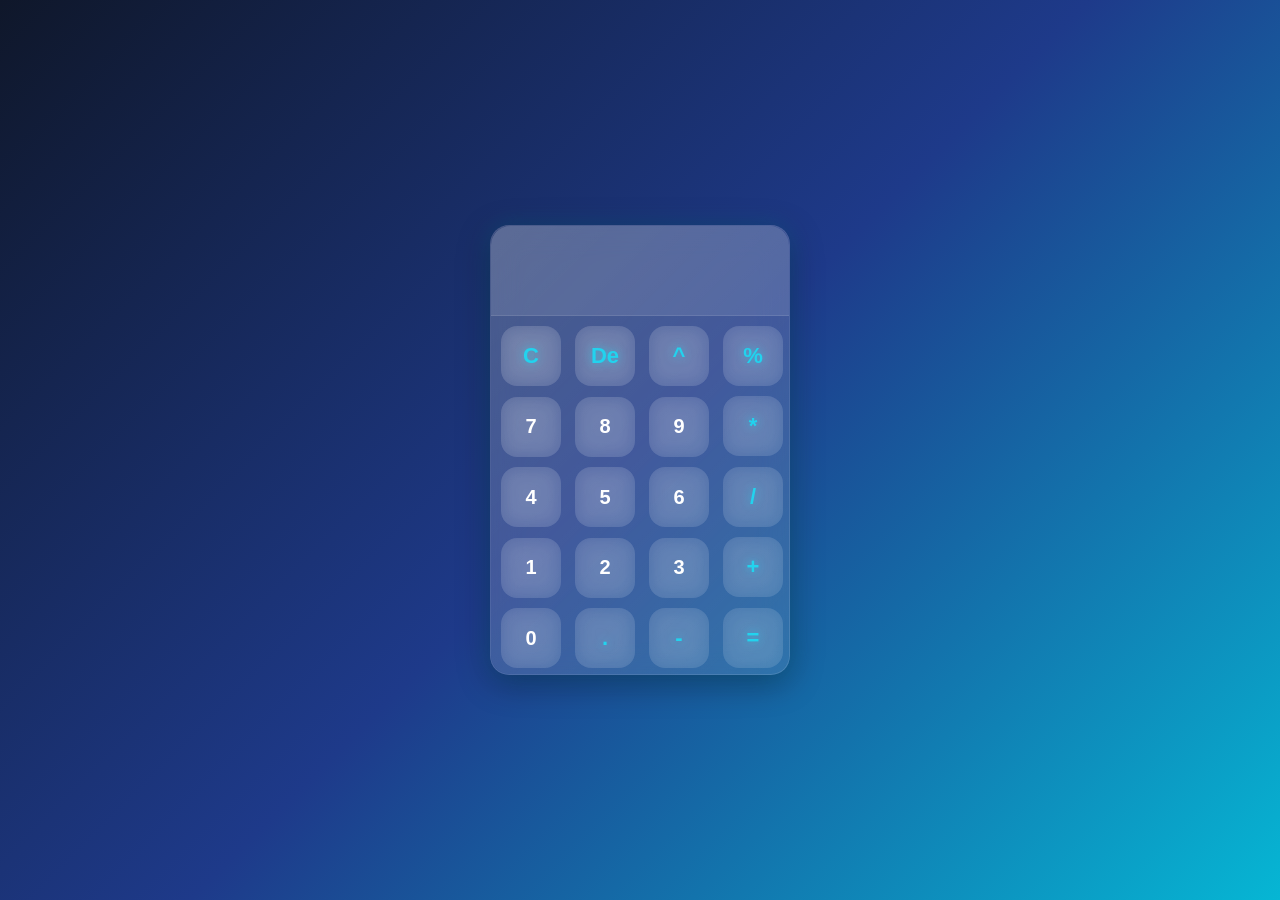
<file: favourcalculator.html>
<!DOCTYPE html>
<html lang="en">
<head>
    <meta charset="UTF-8">
    <meta name="viewport" content="width=device-width, initial-scale=1.0">
    <title>Favour Calculator</title>

    <link rel="stylesheet" href="favourcalculator.css">
</head>
<body>
    
    <div class="container">
        <div class="calculator-app">
            <div class="display-input-output">
                
            </div>

            <div class="input-keys" id="input-keys1">
                <input class="operators" type="button" value="C">
                <input class="operators" type="button" value="De">
                <input class="operators" type="button" value="^">
                <input class="operators" type="button" value="%">
            </div>

            <div class="input-keys" id="input-keys2">
                <input type="button" value="7">
                <input type="button" value="8">
                <input type="button" value="9">
                <input class="operators" type="button" value="*">
            </div>

            <div class="input-keys" id="input-keys3">
                <input type="button" value="4">
                <input type="button" value="5">
                <input type="button" value="6">
                <input class="operators" type="button" value="/">
            </div>

            <div class="input-keys" id="input-keys4">
                <input type="button" value="1">
                <input type="button" value="2">
                <input type="button" value="3">
                <input class="operators" type="button" value="+">
            </div>

            <div class="input-keys" id="input-keys5">
                <input type="button" value="0">
                <input class="operators" type="button" value=".">
                <input class="operators" type="button" value="-">
                <input class="operators" type="button" value="=">
            </div>
        </div>
    </div>

    <script src="favourcalculator.js"></script>
</body>
</html>
</file>
<file: favourcalculator.css>
* {
  margin: 0;
  padding: 0;
  box-sizing: border-box;
}

.container {
  display: flex;
  justify-content: center;
  align-items: center;
  height: 100vh;
  background: linear-gradient(135deg,
      #0f172a,
      #1e3a8a,
      #06b6d4);
}

.calculator-app {
  height: 450px;
  width: 300px;
  border-radius: 1.2rem;
  position: relative;

  background: rgba(255, 255, 255, 0.08);
  backdrop-filter: blur(15px);
  -webkit-backdrop-filter: blur(15px);

  border: 1px solid rgba(255, 255, 255, 0.15);

  box-shadow:
    0 8px 32px rgba(0, 0, 0, 0.35),
    0 0 25px rgba(6, 182, 212, 0.2);
}

.calculator-app::after {
  content: '';
  position: absolute;
  inset: 0;
  border-radius: 1.2rem;
  background: linear-gradient(135deg,
      rgba(255, 255, 255, 0.15),
      rgba(255, 255, 255, 0.03));
  z-index: -1;
}

.display-input-output {
  width: 100%;
  height: 90px;

  border-radius: 1.2rem 1.2rem 0 0;

  background: rgba(255, 255, 255, 0.1);

  color: white;
  font-size: 60px;
  font-weight: 700;

  text-align: right;
  padding-top: 20px;
  padding-right: 15px;

  border-bottom: 1px solid rgba(255, 255, 255, 0.1);
}

.input-keys {
  margin-top: 10px;
}

.input-keys input {
  width: 60px;
  height: 60px;

  border: none;
  outline: none;
  border-radius: 1rem;

  font-size: 20px;
  font-weight: 700;

  color: white;

  background: rgba(255, 255, 255, 0.08);

  backdrop-filter: blur(10px);

  transition: all 0.3s ease;
}

.input-keys input:hover {
  transform: translateY(-3px);
  box-shadow: 0 0 15px rgba(6, 182, 212, 0.6);
}

.input-keys input:active {
  transform: scale(0.95);
}

#input-keys1 input,
#input-keys2 input,
#input-keys3 input,
#input-keys4 input,
#input-keys5 input {
  margin-left: 10px;
}

.input-keys .operators {
  color: #22d3ee;
  font-size: 22px;
  text-shadow: 0 0 10px rgba(34, 211, 238, 0.7);
}
</file>
